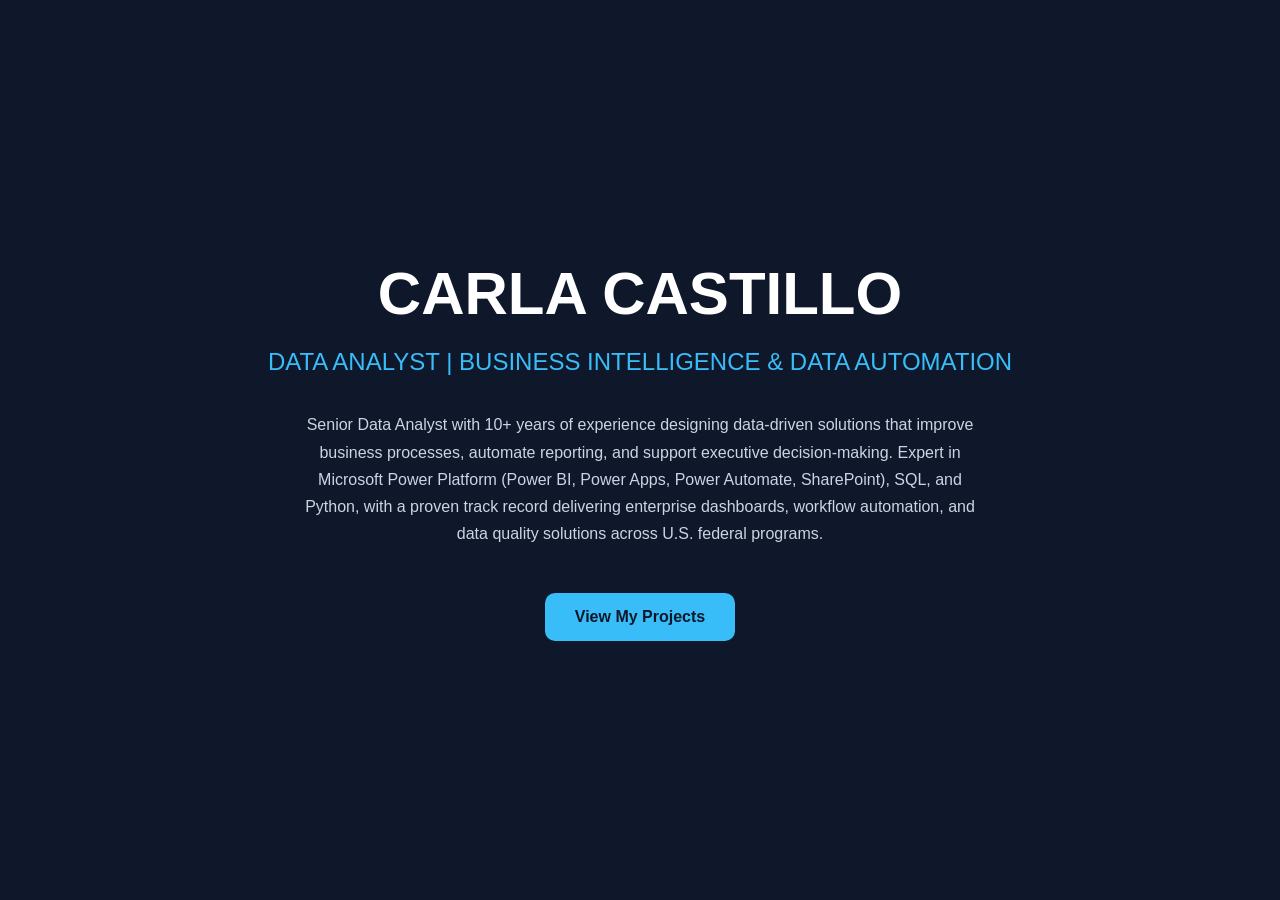
<file: index.html>
<!DOCTYPE html>
<html lang="en">
<head>
    <meta charset="UTF-8">
    <meta name="viewport" content="width=device-width, initial-scale=1.0">
    <title>Carla Castillo | Data Analyst</title>

    <style>
        body{
            margin:0;
            font-family:Arial, Helvetica, sans-serif;
            background:#0f172a;
            color:white;
        }

        .hero{
            display:flex;
            flex-direction:column;
            justify-content:center;
            align-items:center;
            height:100vh;
            text-align:center;
        }

        h1{
            font-size:60px;
            margin:0;
        }

        h2{
            color:#38bdf8;
            font-weight:400;
        }

        p{
            max-width:700px;
            line-height:1.7;
            color:#cbd5e1;
        }

        .button{
            margin-top:30px;
            background:#38bdf8;
            color:#0f172a;
            padding:15px 30px;
            border-radius:10px;
            text-decoration:none;
            font-weight:bold;
        }

        .button:hover{
            background:white;
        }
    </style>
</head>

<body>

<section class="hero">

<h1>CARLA CASTILLO</h1>

<h2> DATA ANALYST | BUSINESS INTELLIGENCE & DATA AUTOMATION </h2>

<p>
Senior Data Analyst with 10+ years of experience designing data-driven solutions that improve business processes, automate reporting, and support executive decision-making. 
  Expert in Microsoft Power Platform (Power BI, Power Apps, Power Automate, SharePoint), SQL, and Python, with a proven track record delivering enterprise dashboards, workflow automation, and data quality solutions across U.S. federal programs.
</p>

<a class="button" href="#">View My Projects</a>

</section>

</body>
</html>
</file>
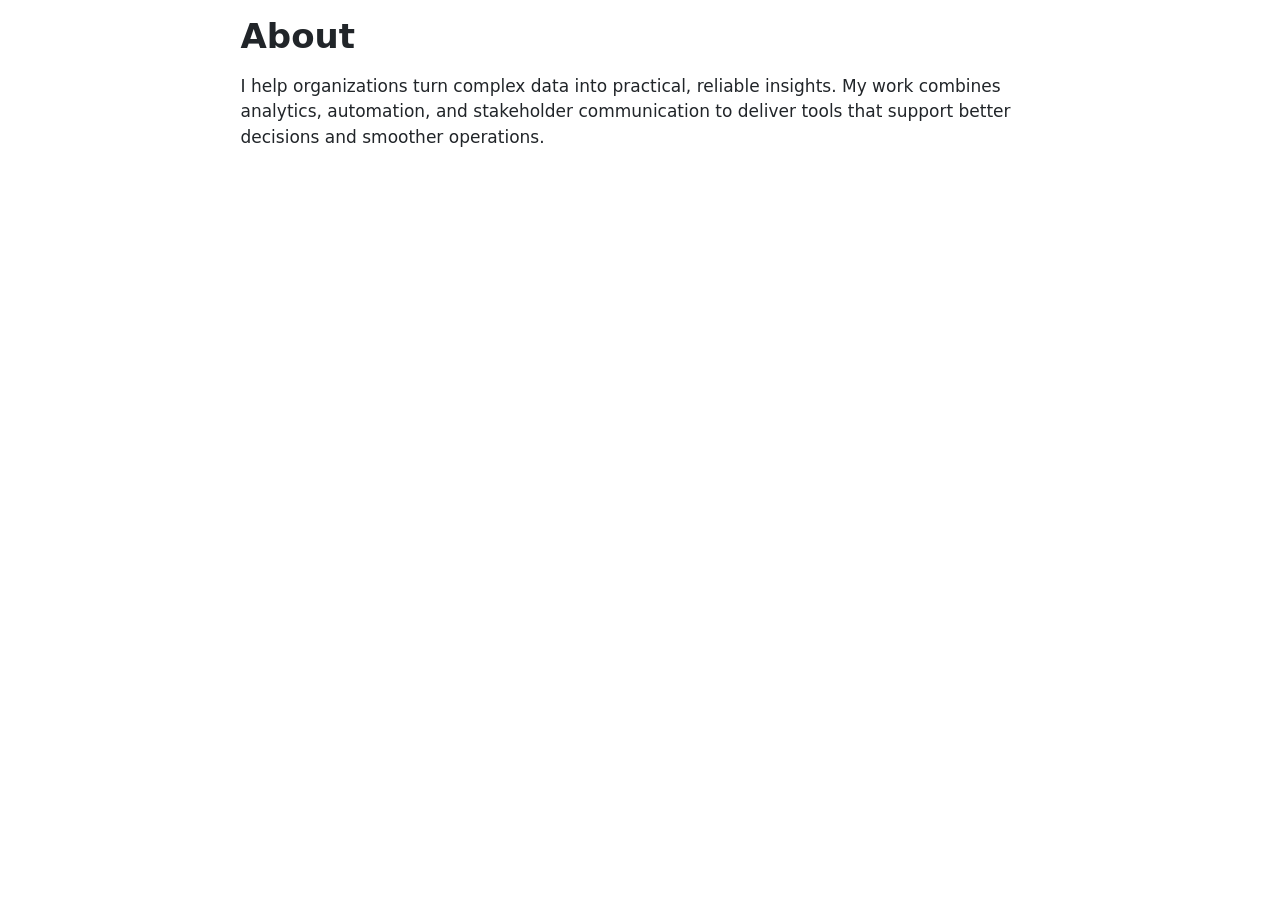
<file: about.html>
<!DOCTYPE html>
<html xmlns="http://www.w3.org/1999/xhtml" lang="en" xml:lang="en"><head>

<meta charset="utf-8">
<meta name="generator" content="quarto-1.10.18">

<meta name="viewport" content="width=device-width, initial-scale=1.0, user-scalable=yes">


<title>About</title>
<style>
/* Default styles provided by pandoc.
** See https://pandoc.org/MANUAL.html#variables-for-html for config info.
*/
span.smallcaps{font-variant: small-caps;}
div.columns{display: flex; gap: 1.5em;}
div.column{flex: auto;}
@media screen {
div.columns{gap: min(4vw, 1.5em);}
div.column{overflow-x: auto;}
}
div.hanging-indent{margin-left: 1.5em; text-indent: -1.5em;}
ul.task-list{list-style: none;}
ul.task-list li input[type="checkbox"] {
  width: 0.8em;
  margin: 0 0.8em 0.2em -1em; /* quarto-specific, see https://github.com/quarto-dev/quarto-cli/issues/4556 */ 
  vertical-align: middle;
}
</style>


<script src="about_files/libs/clipboard/clipboard.min.js"></script>
<script src="about_files/libs/quarto-html/quarto.js" type="module"></script>
<script src="about_files/libs/quarto-html/tabsets/tabsets.js" type="module"></script>
<script src="about_files/libs/quarto-html/popper.min.js"></script>
<script src="about_files/libs/quarto-html/tippy.umd.min.js"></script>
<script src="about_files/libs/quarto-html/anchor.min.js"></script>
<link href="about_files/libs/quarto-html/tippy.css" rel="stylesheet">
<link href="about_files/libs/quarto-html/quarto-syntax-highlighting-64a204ab8560d761af7679ceaba22944.css" rel="stylesheet" id="quarto-text-highlighting-styles">
<script src="about_files/libs/bootstrap/bootstrap.min.js"></script>
<link href="about_files/libs/bootstrap/bootstrap-icons.css" rel="stylesheet">
<link href="about_files/libs/bootstrap/bootstrap-215b371544c282197b31c8aa00ce3677.min.css" rel="stylesheet" append-hash="true" id="quarto-bootstrap" data-mode="light">


</head>

<body class="fullcontent quarto-light">

<div id="quarto-content" class="page-columns page-rows-contents page-layout-article">

<main class="content" id="quarto-document-content">

<header id="title-block-header" class="quarto-title-block default">
<div class="quarto-title">
<h1 class="title">About</h1>
</div>



<div class="quarto-title-meta">

    
  
    
  </div>
  


</header>


<p>I help organizations turn complex data into practical, reliable insights. My work combines analytics, automation, and stakeholder communication to deliver tools that support better decisions and smoother operations.</p>

</main>
<!-- /main column -->
<script id="quarto-html-after-body" type="application/javascript">
  window.document.addEventListener("DOMContentLoaded", function (event) {
    const icon = "";
    const anchorJS = new window.AnchorJS();
    anchorJS.options = {
      placement: 'right',
      icon: icon
    };
    anchorJS.add('.anchored');
    const isCodeAnnotation = (el) => {
      for (const clz of el.classList) {
        if (clz.startsWith('code-annotation-')) {                     
          return true;
        }
      }
      return false;
    }
    const onCopySuccess = function(e) {
      // button target
      const button = e.trigger;
      // don't keep focus
      button.blur();
      // flash "checked"
      button.classList.add('code-copy-button-checked');
      var currentTitle = button.getAttribute("title");
      button.setAttribute("title", "Copied!");
      let tooltip;
      if (window.bootstrap) {
        button.setAttribute("data-bs-toggle", "tooltip");
        button.setAttribute("data-bs-placement", "left");
        button.setAttribute("data-bs-title", "Copied!");
        tooltip = new bootstrap.Tooltip(button, 
          { trigger: "manual", 
            customClass: "code-copy-button-tooltip",
            offset: [0, -8]});
        tooltip.show();    
      }
      setTimeout(function() {
        if (tooltip) {
          tooltip.hide();
          button.removeAttribute("data-bs-title");
          button.removeAttribute("data-bs-toggle");
          button.removeAttribute("data-bs-placement");
        }
        button.setAttribute("title", currentTitle);
        button.classList.remove('code-copy-button-checked');
      }, 1000);
      // clear code selection
      e.clearSelection();
    }
    const getTextToCopy = function(trigger) {
      const outerScaffold = trigger.parentElement.cloneNode(true);
      const codeEl = outerScaffold.querySelector('code');
      for (const childEl of codeEl.children) {
        if (isCodeAnnotation(childEl)) {
          childEl.remove();
        }
      }
      return codeEl.innerText;
    }
    const clipboard = new window.ClipboardJS('.code-copy-button:not([data-in-quarto-modal])', {
      text: getTextToCopy
    });
    clipboard.on('success', onCopySuccess);
    if (window.document.getElementById('quarto-embedded-source-code-modal')) {
      const clipboardModal = new window.ClipboardJS('.code-copy-button[data-in-quarto-modal]', {
        text: getTextToCopy,
        container: window.document.getElementById('quarto-embedded-source-code-modal')
      });
      clipboardModal.on('success', onCopySuccess);
    }
      var localhostRegex = new RegExp(/^(?:http|https):\/\/localhost\:?[0-9]*\//);
      var mailtoRegex = new RegExp(/^mailto:/);
        var filterRegex = new RegExp('/' + window.location.host + '/');
      var isInternal = (href) => {
          return filterRegex.test(href) || localhostRegex.test(href) || mailtoRegex.test(href);
      }
      // Inspect non-navigation links and adorn them if external
     var links = window.document.querySelectorAll('a[href]:not(.nav-link):not(.navbar-brand):not(.toc-action):not(.sidebar-link):not(.sidebar-item-toggle):not(.pagination-link):not(.no-external):not([aria-hidden]):not(.dropdown-item):not(.quarto-navigation-tool):not(.about-link)');
      for (var i=0; i<links.length; i++) {
        const link = links[i];
        if (!isInternal(link.href)) {
          // undo the damage that might have been done by quarto-nav.js in the case of
          // links that we want to consider external
          if (link.dataset.originalHref !== undefined) {
            link.href = link.dataset.originalHref;
          }
        }
      }
    function tippyHover(el, contentFn, onTriggerFn, onUntriggerFn) {
      const config = {
        allowHTML: true,
        maxWidth: 500,
        delay: 100,
        arrow: false,
        appendTo: function(el) {
            return el.parentElement;
        },
        interactive: true,
        interactiveBorder: 10,
        theme: 'quarto',
        placement: 'bottom-start',
      };
      if (contentFn) {
        config.content = contentFn;
      }
      if (onTriggerFn) {
        config.onTrigger = onTriggerFn;
      }
      if (onUntriggerFn) {
        config.onUntrigger = onUntriggerFn;
      }
      window.tippy(el, config); 
    }
    const noterefs = window.document.querySelectorAll('a[role="doc-noteref"]');
    for (var i=0; i<noterefs.length; i++) {
      const ref = noterefs[i];
      tippyHover(ref, function() {
        // use id or data attribute instead here
        let href = ref.getAttribute('data-footnote-href') || ref.getAttribute('href');
        try { href = new URL(href).hash; } catch {}
        const id = href.replace(/^#\/?/, "");
        const note = window.document.getElementById(id);
        if (note) {
          return note.innerHTML;
        } else {
          return "";
        }
      });
    }
    const xrefs = window.document.querySelectorAll('a.quarto-xref');
    const processXRef = (id, note) => {
      // Strip column container classes
      const stripColumnClz = (el) => {
        el.classList.remove("page-full", "page-columns");
        if (el.children) {
          for (const child of el.children) {
            stripColumnClz(child);
          }
        }
      }
      stripColumnClz(note)
      if (id === null || id.startsWith('sec-')) {
        // Special case sections, only their first couple elements
        const container = document.createElement("div");
        if (note.children && note.children.length > 2) {
          container.appendChild(note.children[0].cloneNode(true));
          for (let i = 1; i < note.children.length; i++) {
            const child = note.children[i];
            if (child.tagName === "P" && child.innerText === "") {
              continue;
            } else {
              container.appendChild(child.cloneNode(true));
              break;
            }
          }
          if (window.Quarto?.typesetMath) {
            window.Quarto.typesetMath(container);
          }
          return container.innerHTML
        } else {
          if (window.Quarto?.typesetMath) {
            window.Quarto.typesetMath(note);
          }
          return note.innerHTML;
        }
      } else {
        // Remove any anchor links if they are present
        const anchorLink = note.querySelector('a.anchorjs-link');
        if (anchorLink) {
          anchorLink.remove();
        }
        if (window.Quarto?.typesetMath) {
          window.Quarto.typesetMath(note);
        }
        if (note.classList.contains("callout")) {
          return note.outerHTML;
        } else {
          return note.innerHTML;
        }
      }
    }
    for (var i=0; i<xrefs.length; i++) {
      const xref = xrefs[i];
      tippyHover(xref, undefined, function(instance) {
        instance.disable();
        let url = xref.getAttribute('href');
        let hash = undefined; 
        if (url.startsWith('#')) {
          hash = url;
        } else {
          try { hash = new URL(url).hash; } catch {}
        }
        if (hash) {
          const id = hash.replace(/^#\/?/, "");
          const note = window.document.getElementById(id);
          if (note !== null) {
            try {
              const html = processXRef(id, note.cloneNode(true));
              instance.setContent(html);
            } finally {
              instance.enable();
              instance.show();
            }
          } else {
            // See if we can fetch this
            fetch(url.split('#')[0])
            .then(res => res.text())
            .then(html => {
              const parser = new DOMParser();
              const htmlDoc = parser.parseFromString(html, "text/html");
              const note = htmlDoc.getElementById(id);
              if (note !== null) {
                const html = processXRef(id, note);
                instance.setContent(html);
              } 
            }).finally(() => {
              instance.enable();
              instance.show();
            });
          }
        } else {
          // See if we can fetch a full url (with no hash to target)
          // This is a special case and we should probably do some content thinning / targeting
          fetch(url)
          .then(res => res.text())
          .then(html => {
            const parser = new DOMParser();
            const htmlDoc = parser.parseFromString(html, "text/html");
            const note = htmlDoc.querySelector('main.content');
            if (note !== null) {
              // This should only happen for chapter cross references
              // (since there is no id in the URL)
              // remove the first header
              if (note.children.length > 0 && note.children[0].tagName === "HEADER") {
                note.children[0].remove();
              }
              const html = processXRef(null, note);
              instance.setContent(html);
            } 
          }).finally(() => {
            instance.enable();
            instance.show();
          });
        }
      }, function(instance) {
      });
    }
        let selectedAnnoteEl;
        const selectorForAnnotation = ( cell, annotation) => {
          let cellAttr = 'data-code-cell="' + cell + '"';
          let lineAttr = 'data-code-annotation="' +  annotation + '"';
          const selector = 'span[' + cellAttr + '][' + lineAttr + ']';
          return selector;
        }
        const selectCodeLines = (annoteEl) => {
          const doc = window.document;
          const targetCell = annoteEl.getAttribute("data-target-cell");
          const targetAnnotation = annoteEl.getAttribute("data-target-annotation");
          const annoteSpan = window.document.querySelector(selectorForAnnotation(targetCell, targetAnnotation));
          const lines = annoteSpan.getAttribute("data-code-lines").split(",");
          const lineIds = lines.map((line) => {
            return targetCell + "-" + line;
          })
          let top = null;
          let height = null;
          let parent = null;
          if (lineIds.length > 0) {
              //compute the position of the single el (top and bottom and make a div)
              const el = window.document.getElementById(lineIds[0]);
              top = el.offsetTop;
              height = el.offsetHeight;
              parent = el.parentElement.parentElement;
            if (lineIds.length > 1) {
              const lastEl = window.document.getElementById(lineIds[lineIds.length - 1]);
              const bottom = lastEl.offsetTop + lastEl.offsetHeight;
              height = bottom - top;
            }
            if (top !== null && height !== null && parent !== null) {
              // cook up a div (if necessary) and position it 
              let div = window.document.getElementById("code-annotation-line-highlight");
              if (div === null) {
                div = window.document.createElement("div");
                div.setAttribute("id", "code-annotation-line-highlight");
                div.style.position = 'absolute';
                parent.appendChild(div);
              }
              div.style.top = top - 2 + "px";
              div.style.height = height + 4 + "px";
              div.style.left = 0;
              let gutterDiv = window.document.getElementById("code-annotation-line-highlight-gutter");
              if (gutterDiv === null) {
                gutterDiv = window.document.createElement("div");
                gutterDiv.setAttribute("id", "code-annotation-line-highlight-gutter");
                gutterDiv.style.position = 'absolute';
                const codeCell = window.document.getElementById(targetCell);
                const gutter = codeCell.querySelector('.code-annotation-gutter');
                gutter.appendChild(gutterDiv);
              }
              gutterDiv.style.top = top - 2 + "px";
              gutterDiv.style.height = height + 4 + "px";
            }
            selectedAnnoteEl = annoteEl;
          }
        };
        const unselectCodeLines = () => {
          const elementsIds = ["code-annotation-line-highlight", "code-annotation-line-highlight-gutter"];
          elementsIds.forEach((elId) => {
            const div = window.document.getElementById(elId);
            if (div) {
              div.remove();
            }
          });
          selectedAnnoteEl = undefined;
        };
          // Handle positioning of the toggle
      window.addEventListener(
        "resize",
        throttle(() => {
          elRect = undefined;
          if (selectedAnnoteEl) {
            selectCodeLines(selectedAnnoteEl);
          }
        }, 10)
      );
      function throttle(fn, ms) {
      let throttle = false;
      let timer;
        return (...args) => {
          if(!throttle) { // first call gets through
              fn.apply(this, args);
              throttle = true;
          } else { // all the others get throttled
              if(timer) clearTimeout(timer); // cancel #2
              timer = setTimeout(() => {
                fn.apply(this, args);
                timer = throttle = false;
              }, ms);
          }
        };
      }
        // Attach click handler to the DT
        const annoteDls = window.document.querySelectorAll('dt[data-target-cell]');
        for (const annoteDlNode of annoteDls) {
          annoteDlNode.addEventListener('click', (event) => {
            const clickedEl = event.target;
            if (clickedEl !== selectedAnnoteEl) {
              unselectCodeLines();
              const activeEl = window.document.querySelector('dt[data-target-cell].code-annotation-active');
              if (activeEl) {
                activeEl.classList.remove('code-annotation-active');
              }
              selectCodeLines(clickedEl);
              clickedEl.classList.add('code-annotation-active');
            } else {
              // Unselect the line
              unselectCodeLines();
              clickedEl.classList.remove('code-annotation-active');
            }
          });
        }
    const findCites = (el) => {
      const parentEl = el.parentElement;
      if (parentEl) {
        const cites = parentEl.dataset.cites;
        if (cites) {
          return {
            el,
            cites: cites.split(' ')
          };
        } else {
          return findCites(el.parentElement)
        }
      } else {
        return undefined;
      }
    };
    var bibliorefs = window.document.querySelectorAll('a[role="doc-biblioref"]');
    for (var i=0; i<bibliorefs.length; i++) {
      const ref = bibliorefs[i];
      const citeInfo = findCites(ref);
      if (citeInfo) {
        tippyHover(citeInfo.el, function() {
          var popup = window.document.createElement('div');
          citeInfo.cites.forEach(function(cite) {
            var citeDiv = window.document.createElement('div');
            citeDiv.classList.add('hanging-indent');
            citeDiv.classList.add('csl-entry');
            var biblioDiv = window.document.getElementById('ref-' + cite);
            if (biblioDiv) {
              citeDiv.innerHTML = biblioDiv.innerHTML;
            }
            popup.appendChild(citeDiv);
          });
          return popup.innerHTML;
        });
      }
    }
  });
  </script>
</div> <!-- /content -->




</body></html>
</file>
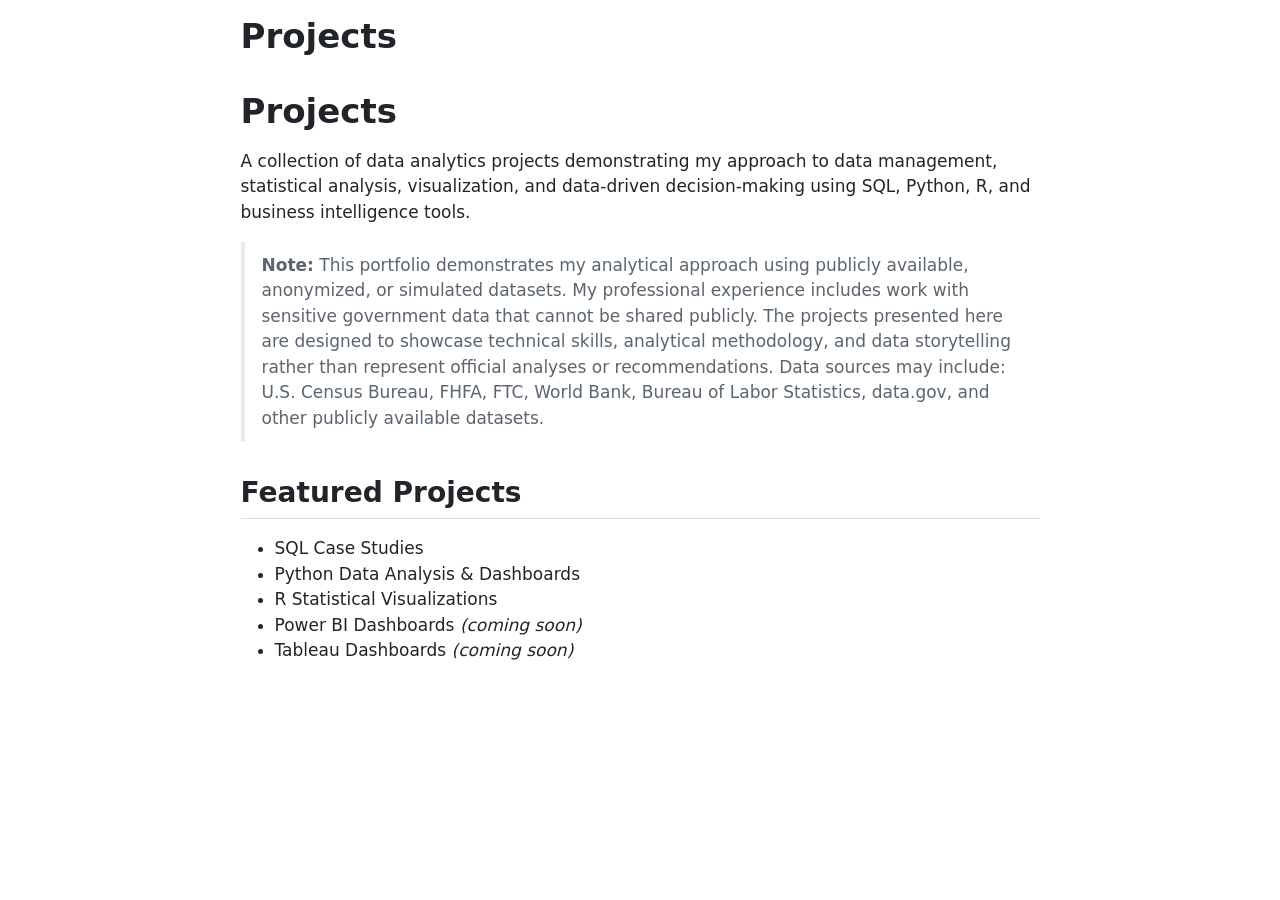
<file: projects.html>
<!DOCTYPE html>
<html xmlns="http://www.w3.org/1999/xhtml" lang="en" xml:lang="en"><head>

<meta charset="utf-8">
<meta name="generator" content="quarto-1.10.18">

<meta name="viewport" content="width=device-width, initial-scale=1.0, user-scalable=yes">


<title>Projects</title>
<style>
/* Default styles provided by pandoc.
** See https://pandoc.org/MANUAL.html#variables-for-html for config info.
*/
span.smallcaps{font-variant: small-caps;}
div.columns{display: flex; gap: 1.5em;}
div.column{flex: auto;}
@media screen {
div.columns{gap: min(4vw, 1.5em);}
div.column{overflow-x: auto;}
}
div.hanging-indent{margin-left: 1.5em; text-indent: -1.5em;}
ul.task-list{list-style: none;}
ul.task-list li input[type="checkbox"] {
  width: 0.8em;
  margin: 0 0.8em 0.2em -1em; /* quarto-specific, see https://github.com/quarto-dev/quarto-cli/issues/4556 */ 
  vertical-align: middle;
}
</style>


<script src="projects_files/libs/clipboard/clipboard.min.js"></script>
<script src="projects_files/libs/quarto-html/quarto.js" type="module"></script>
<script src="projects_files/libs/quarto-html/tabsets/tabsets.js" type="module"></script>
<script src="projects_files/libs/quarto-html/popper.min.js"></script>
<script src="projects_files/libs/quarto-html/tippy.umd.min.js"></script>
<script src="projects_files/libs/quarto-html/anchor.min.js"></script>
<link href="projects_files/libs/quarto-html/tippy.css" rel="stylesheet">
<link href="projects_files/libs/quarto-html/quarto-syntax-highlighting-64a204ab8560d761af7679ceaba22944.css" rel="stylesheet" id="quarto-text-highlighting-styles">
<script src="projects_files/libs/bootstrap/bootstrap.min.js"></script>
<link href="projects_files/libs/bootstrap/bootstrap-icons.css" rel="stylesheet">
<link href="projects_files/libs/bootstrap/bootstrap-215b371544c282197b31c8aa00ce3677.min.css" rel="stylesheet" append-hash="true" id="quarto-bootstrap" data-mode="light">


</head>

<body class="fullcontent quarto-light">

<div id="quarto-content" class="page-columns page-rows-contents page-layout-article">

<main class="content" id="quarto-document-content">

<header id="title-block-header" class="quarto-title-block default">
<div class="quarto-title">
<h1 class="title">Projects</h1>
</div>



<div class="quarto-title-meta">

    
  
    
  </div>
  


</header>


<section id="projects" class="level1">
<h1>Projects</h1>
<p>A collection of data analytics projects demonstrating my approach to data management, statistical analysis, visualization, and data-driven decision-making using SQL, Python, R, and business intelligence tools.</p>
<blockquote class="blockquote">
<p><strong>Note:</strong> This portfolio demonstrates my analytical approach using publicly available, anonymized, or simulated datasets. My professional experience includes work with sensitive government data that cannot be shared publicly. The projects presented here are designed to showcase technical skills, analytical methodology, and data storytelling rather than represent official analyses or recommendations. Data sources may include: U.S. Census Bureau, FHFA, FTC, World Bank, Bureau of Labor Statistics, data.gov, and other publicly available datasets.</p>
</blockquote>
<section id="featured-projects" class="level2">
<h2 class="anchored" data-anchor-id="featured-projects">Featured Projects</h2>
<ul>
<li>SQL Case Studies</li>
<li>Python Data Analysis &amp; Dashboards</li>
<li>R Statistical Visualizations</li>
<li>Power BI Dashboards <em>(coming soon)</em></li>
<li>Tableau Dashboards <em>(coming soon)</em></li>
</ul>
</section>
</section>

</main>
<!-- /main column -->
<script id="quarto-html-after-body" type="application/javascript">
  window.document.addEventListener("DOMContentLoaded", function (event) {
    const icon = "";
    const anchorJS = new window.AnchorJS();
    anchorJS.options = {
      placement: 'right',
      icon: icon
    };
    anchorJS.add('.anchored');
    const isCodeAnnotation = (el) => {
      for (const clz of el.classList) {
        if (clz.startsWith('code-annotation-')) {                     
          return true;
        }
      }
      return false;
    }
    const onCopySuccess = function(e) {
      // button target
      const button = e.trigger;
      // don't keep focus
      button.blur();
      // flash "checked"
      button.classList.add('code-copy-button-checked');
      var currentTitle = button.getAttribute("title");
      button.setAttribute("title", "Copied!");
      let tooltip;
      if (window.bootstrap) {
        button.setAttribute("data-bs-toggle", "tooltip");
        button.setAttribute("data-bs-placement", "left");
        button.setAttribute("data-bs-title", "Copied!");
        tooltip = new bootstrap.Tooltip(button, 
          { trigger: "manual", 
            customClass: "code-copy-button-tooltip",
            offset: [0, -8]});
        tooltip.show();    
      }
      setTimeout(function() {
        if (tooltip) {
          tooltip.hide();
          button.removeAttribute("data-bs-title");
          button.removeAttribute("data-bs-toggle");
          button.removeAttribute("data-bs-placement");
        }
        button.setAttribute("title", currentTitle);
        button.classList.remove('code-copy-button-checked');
      }, 1000);
      // clear code selection
      e.clearSelection();
    }
    const getTextToCopy = function(trigger) {
      const outerScaffold = trigger.parentElement.cloneNode(true);
      const codeEl = outerScaffold.querySelector('code');
      for (const childEl of codeEl.children) {
        if (isCodeAnnotation(childEl)) {
          childEl.remove();
        }
      }
      return codeEl.innerText;
    }
    const clipboard = new window.ClipboardJS('.code-copy-button:not([data-in-quarto-modal])', {
      text: getTextToCopy
    });
    clipboard.on('success', onCopySuccess);
    if (window.document.getElementById('quarto-embedded-source-code-modal')) {
      const clipboardModal = new window.ClipboardJS('.code-copy-button[data-in-quarto-modal]', {
        text: getTextToCopy,
        container: window.document.getElementById('quarto-embedded-source-code-modal')
      });
      clipboardModal.on('success', onCopySuccess);
    }
      var localhostRegex = new RegExp(/^(?:http|https):\/\/localhost\:?[0-9]*\//);
      var mailtoRegex = new RegExp(/^mailto:/);
        var filterRegex = new RegExp('/' + window.location.host + '/');
      var isInternal = (href) => {
          return filterRegex.test(href) || localhostRegex.test(href) || mailtoRegex.test(href);
      }
      // Inspect non-navigation links and adorn them if external
     var links = window.document.querySelectorAll('a[href]:not(.nav-link):not(.navbar-brand):not(.toc-action):not(.sidebar-link):not(.sidebar-item-toggle):not(.pagination-link):not(.no-external):not([aria-hidden]):not(.dropdown-item):not(.quarto-navigation-tool):not(.about-link)');
      for (var i=0; i<links.length; i++) {
        const link = links[i];
        if (!isInternal(link.href)) {
          // undo the damage that might have been done by quarto-nav.js in the case of
          // links that we want to consider external
          if (link.dataset.originalHref !== undefined) {
            link.href = link.dataset.originalHref;
          }
        }
      }
    function tippyHover(el, contentFn, onTriggerFn, onUntriggerFn) {
      const config = {
        allowHTML: true,
        maxWidth: 500,
        delay: 100,
        arrow: false,
        appendTo: function(el) {
            return el.parentElement;
        },
        interactive: true,
        interactiveBorder: 10,
        theme: 'quarto',
        placement: 'bottom-start',
      };
      if (contentFn) {
        config.content = contentFn;
      }
      if (onTriggerFn) {
        config.onTrigger = onTriggerFn;
      }
      if (onUntriggerFn) {
        config.onUntrigger = onUntriggerFn;
      }
      window.tippy(el, config); 
    }
    const noterefs = window.document.querySelectorAll('a[role="doc-noteref"]');
    for (var i=0; i<noterefs.length; i++) {
      const ref = noterefs[i];
      tippyHover(ref, function() {
        // use id or data attribute instead here
        let href = ref.getAttribute('data-footnote-href') || ref.getAttribute('href');
        try { href = new URL(href).hash; } catch {}
        const id = href.replace(/^#\/?/, "");
        const note = window.document.getElementById(id);
        if (note) {
          return note.innerHTML;
        } else {
          return "";
        }
      });
    }
    const xrefs = window.document.querySelectorAll('a.quarto-xref');
    const processXRef = (id, note) => {
      // Strip column container classes
      const stripColumnClz = (el) => {
        el.classList.remove("page-full", "page-columns");
        if (el.children) {
          for (const child of el.children) {
            stripColumnClz(child);
          }
        }
      }
      stripColumnClz(note)
      if (id === null || id.startsWith('sec-')) {
        // Special case sections, only their first couple elements
        const container = document.createElement("div");
        if (note.children && note.children.length > 2) {
          container.appendChild(note.children[0].cloneNode(true));
          for (let i = 1; i < note.children.length; i++) {
            const child = note.children[i];
            if (child.tagName === "P" && child.innerText === "") {
              continue;
            } else {
              container.appendChild(child.cloneNode(true));
              break;
            }
          }
          if (window.Quarto?.typesetMath) {
            window.Quarto.typesetMath(container);
          }
          return container.innerHTML
        } else {
          if (window.Quarto?.typesetMath) {
            window.Quarto.typesetMath(note);
          }
          return note.innerHTML;
        }
      } else {
        // Remove any anchor links if they are present
        const anchorLink = note.querySelector('a.anchorjs-link');
        if (anchorLink) {
          anchorLink.remove();
        }
        if (window.Quarto?.typesetMath) {
          window.Quarto.typesetMath(note);
        }
        if (note.classList.contains("callout")) {
          return note.outerHTML;
        } else {
          return note.innerHTML;
        }
      }
    }
    for (var i=0; i<xrefs.length; i++) {
      const xref = xrefs[i];
      tippyHover(xref, undefined, function(instance) {
        instance.disable();
        let url = xref.getAttribute('href');
        let hash = undefined; 
        if (url.startsWith('#')) {
          hash = url;
        } else {
          try { hash = new URL(url).hash; } catch {}
        }
        if (hash) {
          const id = hash.replace(/^#\/?/, "");
          const note = window.document.getElementById(id);
          if (note !== null) {
            try {
              const html = processXRef(id, note.cloneNode(true));
              instance.setContent(html);
            } finally {
              instance.enable();
              instance.show();
            }
          } else {
            // See if we can fetch this
            fetch(url.split('#')[0])
            .then(res => res.text())
            .then(html => {
              const parser = new DOMParser();
              const htmlDoc = parser.parseFromString(html, "text/html");
              const note = htmlDoc.getElementById(id);
              if (note !== null) {
                const html = processXRef(id, note);
                instance.setContent(html);
              } 
            }).finally(() => {
              instance.enable();
              instance.show();
            });
          }
        } else {
          // See if we can fetch a full url (with no hash to target)
          // This is a special case and we should probably do some content thinning / targeting
          fetch(url)
          .then(res => res.text())
          .then(html => {
            const parser = new DOMParser();
            const htmlDoc = parser.parseFromString(html, "text/html");
            const note = htmlDoc.querySelector('main.content');
            if (note !== null) {
              // This should only happen for chapter cross references
              // (since there is no id in the URL)
              // remove the first header
              if (note.children.length > 0 && note.children[0].tagName === "HEADER") {
                note.children[0].remove();
              }
              const html = processXRef(null, note);
              instance.setContent(html);
            } 
          }).finally(() => {
            instance.enable();
            instance.show();
          });
        }
      }, function(instance) {
      });
    }
        let selectedAnnoteEl;
        const selectorForAnnotation = ( cell, annotation) => {
          let cellAttr = 'data-code-cell="' + cell + '"';
          let lineAttr = 'data-code-annotation="' +  annotation + '"';
          const selector = 'span[' + cellAttr + '][' + lineAttr + ']';
          return selector;
        }
        const selectCodeLines = (annoteEl) => {
          const doc = window.document;
          const targetCell = annoteEl.getAttribute("data-target-cell");
          const targetAnnotation = annoteEl.getAttribute("data-target-annotation");
          const annoteSpan = window.document.querySelector(selectorForAnnotation(targetCell, targetAnnotation));
          const lines = annoteSpan.getAttribute("data-code-lines").split(",");
          const lineIds = lines.map((line) => {
            return targetCell + "-" + line;
          })
          let top = null;
          let height = null;
          let parent = null;
          if (lineIds.length > 0) {
              //compute the position of the single el (top and bottom and make a div)
              const el = window.document.getElementById(lineIds[0]);
              top = el.offsetTop;
              height = el.offsetHeight;
              parent = el.parentElement.parentElement;
            if (lineIds.length > 1) {
              const lastEl = window.document.getElementById(lineIds[lineIds.length - 1]);
              const bottom = lastEl.offsetTop + lastEl.offsetHeight;
              height = bottom - top;
            }
            if (top !== null && height !== null && parent !== null) {
              // cook up a div (if necessary) and position it 
              let div = window.document.getElementById("code-annotation-line-highlight");
              if (div === null) {
                div = window.document.createElement("div");
                div.setAttribute("id", "code-annotation-line-highlight");
                div.style.position = 'absolute';
                parent.appendChild(div);
              }
              div.style.top = top - 2 + "px";
              div.style.height = height + 4 + "px";
              div.style.left = 0;
              let gutterDiv = window.document.getElementById("code-annotation-line-highlight-gutter");
              if (gutterDiv === null) {
                gutterDiv = window.document.createElement("div");
                gutterDiv.setAttribute("id", "code-annotation-line-highlight-gutter");
                gutterDiv.style.position = 'absolute';
                const codeCell = window.document.getElementById(targetCell);
                const gutter = codeCell.querySelector('.code-annotation-gutter');
                gutter.appendChild(gutterDiv);
              }
              gutterDiv.style.top = top - 2 + "px";
              gutterDiv.style.height = height + 4 + "px";
            }
            selectedAnnoteEl = annoteEl;
          }
        };
        const unselectCodeLines = () => {
          const elementsIds = ["code-annotation-line-highlight", "code-annotation-line-highlight-gutter"];
          elementsIds.forEach((elId) => {
            const div = window.document.getElementById(elId);
            if (div) {
              div.remove();
            }
          });
          selectedAnnoteEl = undefined;
        };
          // Handle positioning of the toggle
      window.addEventListener(
        "resize",
        throttle(() => {
          elRect = undefined;
          if (selectedAnnoteEl) {
            selectCodeLines(selectedAnnoteEl);
          }
        }, 10)
      );
      function throttle(fn, ms) {
      let throttle = false;
      let timer;
        return (...args) => {
          if(!throttle) { // first call gets through
              fn.apply(this, args);
              throttle = true;
          } else { // all the others get throttled
              if(timer) clearTimeout(timer); // cancel #2
              timer = setTimeout(() => {
                fn.apply(this, args);
                timer = throttle = false;
              }, ms);
          }
        };
      }
        // Attach click handler to the DT
        const annoteDls = window.document.querySelectorAll('dt[data-target-cell]');
        for (const annoteDlNode of annoteDls) {
          annoteDlNode.addEventListener('click', (event) => {
            const clickedEl = event.target;
            if (clickedEl !== selectedAnnoteEl) {
              unselectCodeLines();
              const activeEl = window.document.querySelector('dt[data-target-cell].code-annotation-active');
              if (activeEl) {
                activeEl.classList.remove('code-annotation-active');
              }
              selectCodeLines(clickedEl);
              clickedEl.classList.add('code-annotation-active');
            } else {
              // Unselect the line
              unselectCodeLines();
              clickedEl.classList.remove('code-annotation-active');
            }
          });
        }
    const findCites = (el) => {
      const parentEl = el.parentElement;
      if (parentEl) {
        const cites = parentEl.dataset.cites;
        if (cites) {
          return {
            el,
            cites: cites.split(' ')
          };
        } else {
          return findCites(el.parentElement)
        }
      } else {
        return undefined;
      }
    };
    var bibliorefs = window.document.querySelectorAll('a[role="doc-biblioref"]');
    for (var i=0; i<bibliorefs.length; i++) {
      const ref = bibliorefs[i];
      const citeInfo = findCites(ref);
      if (citeInfo) {
        tippyHover(citeInfo.el, function() {
          var popup = window.document.createElement('div');
          citeInfo.cites.forEach(function(cite) {
            var citeDiv = window.document.createElement('div');
            citeDiv.classList.add('hanging-indent');
            citeDiv.classList.add('csl-entry');
            var biblioDiv = window.document.getElementById('ref-' + cite);
            if (biblioDiv) {
              citeDiv.innerHTML = biblioDiv.innerHTML;
            }
            popup.appendChild(citeDiv);
          });
          return popup.innerHTML;
        });
      }
    }
  });
  </script>
</div> <!-- /content -->




</body></html>
</file>
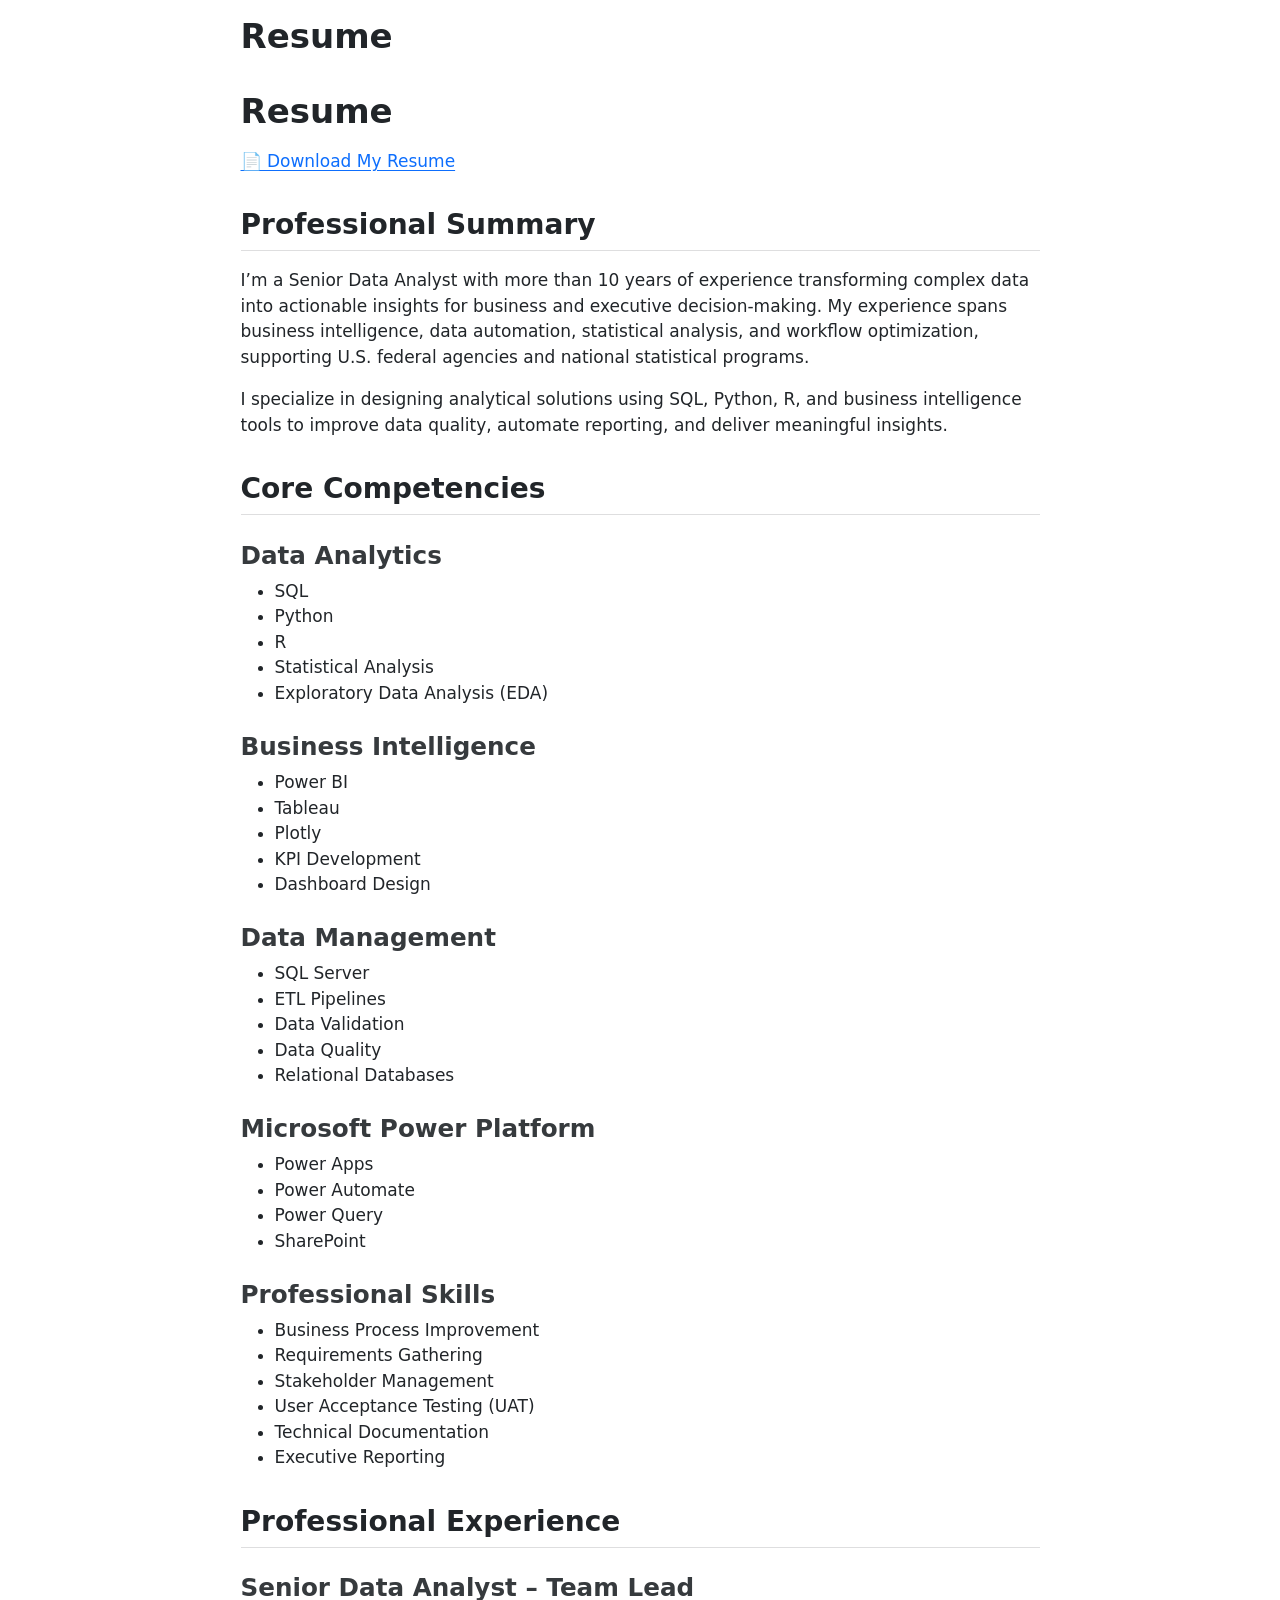
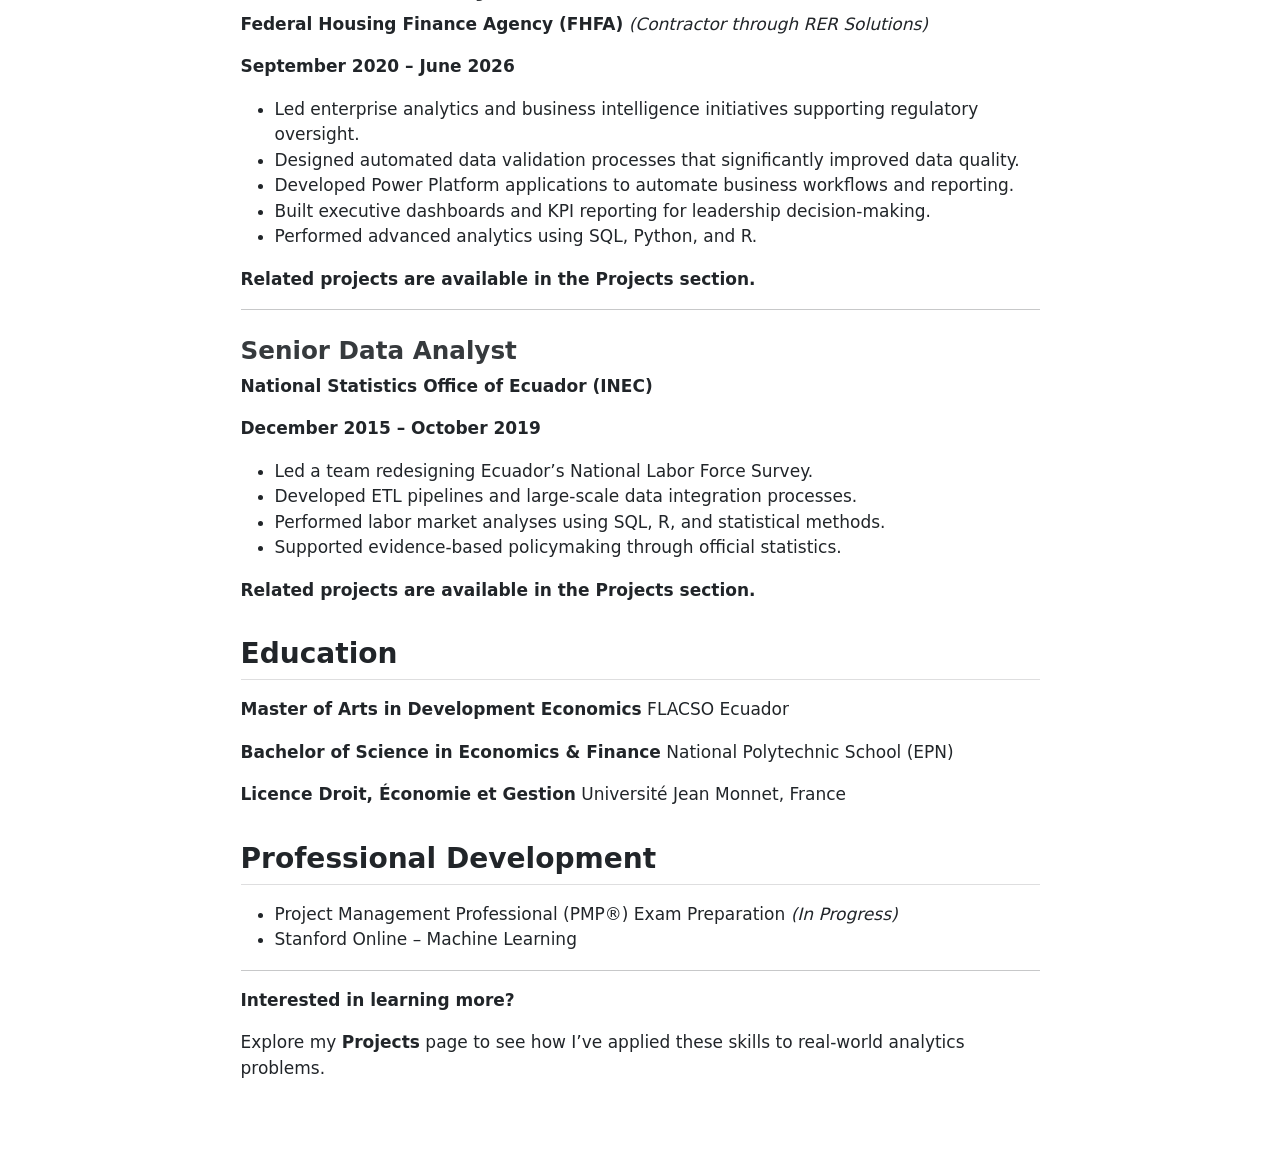
<file: resume.html>
<!DOCTYPE html>
<html xmlns="http://www.w3.org/1999/xhtml" lang="en" xml:lang="en"><head>

<meta charset="utf-8">
<meta name="generator" content="quarto-1.10.18">

<meta name="viewport" content="width=device-width, initial-scale=1.0, user-scalable=yes">


<title>Resume</title>
<style>
/* Default styles provided by pandoc.
** See https://pandoc.org/MANUAL.html#variables-for-html for config info.
*/
span.smallcaps{font-variant: small-caps;}
div.columns{display: flex; gap: 1.5em;}
div.column{flex: auto;}
@media screen {
div.columns{gap: min(4vw, 1.5em);}
div.column{overflow-x: auto;}
}
div.hanging-indent{margin-left: 1.5em; text-indent: -1.5em;}
ul.task-list{list-style: none;}
ul.task-list li input[type="checkbox"] {
  width: 0.8em;
  margin: 0 0.8em 0.2em -1em; /* quarto-specific, see https://github.com/quarto-dev/quarto-cli/issues/4556 */ 
  vertical-align: middle;
}
</style>


<script src="resume_files/libs/clipboard/clipboard.min.js"></script>
<script src="resume_files/libs/quarto-html/quarto.js" type="module"></script>
<script src="resume_files/libs/quarto-html/tabsets/tabsets.js" type="module"></script>
<script src="resume_files/libs/quarto-html/popper.min.js"></script>
<script src="resume_files/libs/quarto-html/tippy.umd.min.js"></script>
<script src="resume_files/libs/quarto-html/anchor.min.js"></script>
<link href="resume_files/libs/quarto-html/tippy.css" rel="stylesheet">
<link href="resume_files/libs/quarto-html/quarto-syntax-highlighting-64a204ab8560d761af7679ceaba22944.css" rel="stylesheet" id="quarto-text-highlighting-styles">
<script src="resume_files/libs/bootstrap/bootstrap.min.js"></script>
<link href="resume_files/libs/bootstrap/bootstrap-icons.css" rel="stylesheet">
<link href="resume_files/libs/bootstrap/bootstrap-215b371544c282197b31c8aa00ce3677.min.css" rel="stylesheet" append-hash="true" id="quarto-bootstrap" data-mode="light">


</head>

<body class="fullcontent quarto-light">

<div id="quarto-content" class="page-columns page-rows-contents page-layout-article">

<main class="content" id="quarto-document-content">

<header id="title-block-header" class="quarto-title-block default">
<div class="quarto-title">
<h1 class="title">Resume</h1>
</div>



<div class="quarto-title-meta">

    
  
    
  </div>
  


</header>


<section id="resume" class="level1">
<h1>Resume</h1>
<p><a href="resume.pdf">📄 Download My Resume</a></p>
<section id="professional-summary" class="level2">
<h2 class="anchored" data-anchor-id="professional-summary">Professional Summary</h2>
<p>I’m a Senior Data Analyst with more than 10 years of experience transforming complex data into actionable insights for business and executive decision-making. My experience spans business intelligence, data automation, statistical analysis, and workflow optimization, supporting U.S. federal agencies and national statistical programs.</p>
<p>I specialize in designing analytical solutions using SQL, Python, R, and business intelligence tools to improve data quality, automate reporting, and deliver meaningful insights.</p>
</section>
<section id="core-competencies" class="level2">
<h2 class="anchored" data-anchor-id="core-competencies">Core Competencies</h2>
<section id="data-analytics" class="level3">
<h3 class="anchored" data-anchor-id="data-analytics">Data Analytics</h3>
<ul>
<li>SQL</li>
<li>Python</li>
<li>R</li>
<li>Statistical Analysis</li>
<li>Exploratory Data Analysis (EDA)</li>
</ul>
</section>
<section id="business-intelligence" class="level3">
<h3 class="anchored" data-anchor-id="business-intelligence">Business Intelligence</h3>
<ul>
<li>Power BI</li>
<li>Tableau</li>
<li>Plotly</li>
<li>KPI Development</li>
<li>Dashboard Design</li>
</ul>
</section>
<section id="data-management" class="level3">
<h3 class="anchored" data-anchor-id="data-management">Data Management</h3>
<ul>
<li>SQL Server</li>
<li>ETL Pipelines</li>
<li>Data Validation</li>
<li>Data Quality</li>
<li>Relational Databases</li>
</ul>
</section>
<section id="microsoft-power-platform" class="level3">
<h3 class="anchored" data-anchor-id="microsoft-power-platform">Microsoft Power Platform</h3>
<ul>
<li>Power Apps</li>
<li>Power Automate</li>
<li>Power Query</li>
<li>SharePoint</li>
</ul>
</section>
<section id="professional-skills" class="level3">
<h3 class="anchored" data-anchor-id="professional-skills">Professional Skills</h3>
<ul>
<li>Business Process Improvement</li>
<li>Requirements Gathering</li>
<li>Stakeholder Management</li>
<li>User Acceptance Testing (UAT)</li>
<li>Technical Documentation</li>
<li>Executive Reporting</li>
</ul>
</section>
</section>
<section id="professional-experience" class="level2">
<h2 class="anchored" data-anchor-id="professional-experience">Professional Experience</h2>
<section id="senior-data-analyst-team-lead" class="level3">
<h3 class="anchored" data-anchor-id="senior-data-analyst-team-lead">Senior Data Analyst – Team Lead</h3>
<p><strong>Federal Housing Finance Agency (FHFA)</strong> <em>(Contractor through RER Solutions)</em></p>
<p><strong>September 2020 – June 2026</strong></p>
<ul>
<li>Led enterprise analytics and business intelligence initiatives supporting regulatory oversight.</li>
<li>Designed automated data validation processes that significantly improved data quality.</li>
<li>Developed Power Platform applications to automate business workflows and reporting.</li>
<li>Built executive dashboards and KPI reporting for leadership decision-making.</li>
<li>Performed advanced analytics using SQL, Python, and R.</li>
</ul>
<p><strong>Related projects are available in the Projects section.</strong></p>
<hr>
</section>
<section id="senior-data-analyst" class="level3">
<h3 class="anchored" data-anchor-id="senior-data-analyst">Senior Data Analyst</h3>
<p><strong>National Statistics Office of Ecuador (INEC)</strong></p>
<p><strong>December 2015 – October 2019</strong></p>
<ul>
<li>Led a team redesigning Ecuador’s National Labor Force Survey.</li>
<li>Developed ETL pipelines and large-scale data integration processes.</li>
<li>Performed labor market analyses using SQL, R, and statistical methods.</li>
<li>Supported evidence-based policymaking through official statistics.</li>
</ul>
<p><strong>Related projects are available in the Projects section.</strong></p>
</section>
</section>
<section id="education" class="level2">
<h2 class="anchored" data-anchor-id="education">Education</h2>
<p><strong>Master of Arts in Development Economics</strong> FLACSO Ecuador</p>
<p><strong>Bachelor of Science in Economics &amp; Finance</strong> National Polytechnic School (EPN)</p>
<p><strong>Licence Droit, Économie et Gestion</strong> Université Jean Monnet, France</p>
</section>
<section id="professional-development" class="level2">
<h2 class="anchored" data-anchor-id="professional-development">Professional Development</h2>
<ul>
<li>Project Management Professional (PMP®) Exam Preparation <em>(In Progress)</em></li>
<li>Stanford Online – Machine Learning</li>
</ul>
<hr>
<p><strong>Interested in learning more?</strong></p>
<p>Explore my <strong>Projects</strong> page to see how I’ve applied these skills to real-world analytics problems.</p>
</section>
</section>

</main>
<!-- /main column -->
<script id="quarto-html-after-body" type="application/javascript">
  window.document.addEventListener("DOMContentLoaded", function (event) {
    const icon = "";
    const anchorJS = new window.AnchorJS();
    anchorJS.options = {
      placement: 'right',
      icon: icon
    };
    anchorJS.add('.anchored');
    const isCodeAnnotation = (el) => {
      for (const clz of el.classList) {
        if (clz.startsWith('code-annotation-')) {                     
          return true;
        }
      }
      return false;
    }
    const onCopySuccess = function(e) {
      // button target
      const button = e.trigger;
      // don't keep focus
      button.blur();
      // flash "checked"
      button.classList.add('code-copy-button-checked');
      var currentTitle = button.getAttribute("title");
      button.setAttribute("title", "Copied!");
      let tooltip;
      if (window.bootstrap) {
        button.setAttribute("data-bs-toggle", "tooltip");
        button.setAttribute("data-bs-placement", "left");
        button.setAttribute("data-bs-title", "Copied!");
        tooltip = new bootstrap.Tooltip(button, 
          { trigger: "manual", 
            customClass: "code-copy-button-tooltip",
            offset: [0, -8]});
        tooltip.show();    
      }
      setTimeout(function() {
        if (tooltip) {
          tooltip.hide();
          button.removeAttribute("data-bs-title");
          button.removeAttribute("data-bs-toggle");
          button.removeAttribute("data-bs-placement");
        }
        button.setAttribute("title", currentTitle);
        button.classList.remove('code-copy-button-checked');
      }, 1000);
      // clear code selection
      e.clearSelection();
    }
    const getTextToCopy = function(trigger) {
      const outerScaffold = trigger.parentElement.cloneNode(true);
      const codeEl = outerScaffold.querySelector('code');
      for (const childEl of codeEl.children) {
        if (isCodeAnnotation(childEl)) {
          childEl.remove();
        }
      }
      return codeEl.innerText;
    }
    const clipboard = new window.ClipboardJS('.code-copy-button:not([data-in-quarto-modal])', {
      text: getTextToCopy
    });
    clipboard.on('success', onCopySuccess);
    if (window.document.getElementById('quarto-embedded-source-code-modal')) {
      const clipboardModal = new window.ClipboardJS('.code-copy-button[data-in-quarto-modal]', {
        text: getTextToCopy,
        container: window.document.getElementById('quarto-embedded-source-code-modal')
      });
      clipboardModal.on('success', onCopySuccess);
    }
      var localhostRegex = new RegExp(/^(?:http|https):\/\/localhost\:?[0-9]*\//);
      var mailtoRegex = new RegExp(/^mailto:/);
        var filterRegex = new RegExp('/' + window.location.host + '/');
      var isInternal = (href) => {
          return filterRegex.test(href) || localhostRegex.test(href) || mailtoRegex.test(href);
      }
      // Inspect non-navigation links and adorn them if external
     var links = window.document.querySelectorAll('a[href]:not(.nav-link):not(.navbar-brand):not(.toc-action):not(.sidebar-link):not(.sidebar-item-toggle):not(.pagination-link):not(.no-external):not([aria-hidden]):not(.dropdown-item):not(.quarto-navigation-tool):not(.about-link)');
      for (var i=0; i<links.length; i++) {
        const link = links[i];
        if (!isInternal(link.href)) {
          // undo the damage that might have been done by quarto-nav.js in the case of
          // links that we want to consider external
          if (link.dataset.originalHref !== undefined) {
            link.href = link.dataset.originalHref;
          }
        }
      }
    function tippyHover(el, contentFn, onTriggerFn, onUntriggerFn) {
      const config = {
        allowHTML: true,
        maxWidth: 500,
        delay: 100,
        arrow: false,
        appendTo: function(el) {
            return el.parentElement;
        },
        interactive: true,
        interactiveBorder: 10,
        theme: 'quarto',
        placement: 'bottom-start',
      };
      if (contentFn) {
        config.content = contentFn;
      }
      if (onTriggerFn) {
        config.onTrigger = onTriggerFn;
      }
      if (onUntriggerFn) {
        config.onUntrigger = onUntriggerFn;
      }
      window.tippy(el, config); 
    }
    const noterefs = window.document.querySelectorAll('a[role="doc-noteref"]');
    for (var i=0; i<noterefs.length; i++) {
      const ref = noterefs[i];
      tippyHover(ref, function() {
        // use id or data attribute instead here
        let href = ref.getAttribute('data-footnote-href') || ref.getAttribute('href');
        try { href = new URL(href).hash; } catch {}
        const id = href.replace(/^#\/?/, "");
        const note = window.document.getElementById(id);
        if (note) {
          return note.innerHTML;
        } else {
          return "";
        }
      });
    }
    const xrefs = window.document.querySelectorAll('a.quarto-xref');
    const processXRef = (id, note) => {
      // Strip column container classes
      const stripColumnClz = (el) => {
        el.classList.remove("page-full", "page-columns");
        if (el.children) {
          for (const child of el.children) {
            stripColumnClz(child);
          }
        }
      }
      stripColumnClz(note)
      if (id === null || id.startsWith('sec-')) {
        // Special case sections, only their first couple elements
        const container = document.createElement("div");
        if (note.children && note.children.length > 2) {
          container.appendChild(note.children[0].cloneNode(true));
          for (let i = 1; i < note.children.length; i++) {
            const child = note.children[i];
            if (child.tagName === "P" && child.innerText === "") {
              continue;
            } else {
              container.appendChild(child.cloneNode(true));
              break;
            }
          }
          if (window.Quarto?.typesetMath) {
            window.Quarto.typesetMath(container);
          }
          return container.innerHTML
        } else {
          if (window.Quarto?.typesetMath) {
            window.Quarto.typesetMath(note);
          }
          return note.innerHTML;
        }
      } else {
        // Remove any anchor links if they are present
        const anchorLink = note.querySelector('a.anchorjs-link');
        if (anchorLink) {
          anchorLink.remove();
        }
        if (window.Quarto?.typesetMath) {
          window.Quarto.typesetMath(note);
        }
        if (note.classList.contains("callout")) {
          return note.outerHTML;
        } else {
          return note.innerHTML;
        }
      }
    }
    for (var i=0; i<xrefs.length; i++) {
      const xref = xrefs[i];
      tippyHover(xref, undefined, function(instance) {
        instance.disable();
        let url = xref.getAttribute('href');
        let hash = undefined; 
        if (url.startsWith('#')) {
          hash = url;
        } else {
          try { hash = new URL(url).hash; } catch {}
        }
        if (hash) {
          const id = hash.replace(/^#\/?/, "");
          const note = window.document.getElementById(id);
          if (note !== null) {
            try {
              const html = processXRef(id, note.cloneNode(true));
              instance.setContent(html);
            } finally {
              instance.enable();
              instance.show();
            }
          } else {
            // See if we can fetch this
            fetch(url.split('#')[0])
            .then(res => res.text())
            .then(html => {
              const parser = new DOMParser();
              const htmlDoc = parser.parseFromString(html, "text/html");
              const note = htmlDoc.getElementById(id);
              if (note !== null) {
                const html = processXRef(id, note);
                instance.setContent(html);
              } 
            }).finally(() => {
              instance.enable();
              instance.show();
            });
          }
        } else {
          // See if we can fetch a full url (with no hash to target)
          // This is a special case and we should probably do some content thinning / targeting
          fetch(url)
          .then(res => res.text())
          .then(html => {
            const parser = new DOMParser();
            const htmlDoc = parser.parseFromString(html, "text/html");
            const note = htmlDoc.querySelector('main.content');
            if (note !== null) {
              // This should only happen for chapter cross references
              // (since there is no id in the URL)
              // remove the first header
              if (note.children.length > 0 && note.children[0].tagName === "HEADER") {
                note.children[0].remove();
              }
              const html = processXRef(null, note);
              instance.setContent(html);
            } 
          }).finally(() => {
            instance.enable();
            instance.show();
          });
        }
      }, function(instance) {
      });
    }
        let selectedAnnoteEl;
        const selectorForAnnotation = ( cell, annotation) => {
          let cellAttr = 'data-code-cell="' + cell + '"';
          let lineAttr = 'data-code-annotation="' +  annotation + '"';
          const selector = 'span[' + cellAttr + '][' + lineAttr + ']';
          return selector;
        }
        const selectCodeLines = (annoteEl) => {
          const doc = window.document;
          const targetCell = annoteEl.getAttribute("data-target-cell");
          const targetAnnotation = annoteEl.getAttribute("data-target-annotation");
          const annoteSpan = window.document.querySelector(selectorForAnnotation(targetCell, targetAnnotation));
          const lines = annoteSpan.getAttribute("data-code-lines").split(",");
          const lineIds = lines.map((line) => {
            return targetCell + "-" + line;
          })
          let top = null;
          let height = null;
          let parent = null;
          if (lineIds.length > 0) {
              //compute the position of the single el (top and bottom and make a div)
              const el = window.document.getElementById(lineIds[0]);
              top = el.offsetTop;
              height = el.offsetHeight;
              parent = el.parentElement.parentElement;
            if (lineIds.length > 1) {
              const lastEl = window.document.getElementById(lineIds[lineIds.length - 1]);
              const bottom = lastEl.offsetTop + lastEl.offsetHeight;
              height = bottom - top;
            }
            if (top !== null && height !== null && parent !== null) {
              // cook up a div (if necessary) and position it 
              let div = window.document.getElementById("code-annotation-line-highlight");
              if (div === null) {
                div = window.document.createElement("div");
                div.setAttribute("id", "code-annotation-line-highlight");
                div.style.position = 'absolute';
                parent.appendChild(div);
              }
              div.style.top = top - 2 + "px";
              div.style.height = height + 4 + "px";
              div.style.left = 0;
              let gutterDiv = window.document.getElementById("code-annotation-line-highlight-gutter");
              if (gutterDiv === null) {
                gutterDiv = window.document.createElement("div");
                gutterDiv.setAttribute("id", "code-annotation-line-highlight-gutter");
                gutterDiv.style.position = 'absolute';
                const codeCell = window.document.getElementById(targetCell);
                const gutter = codeCell.querySelector('.code-annotation-gutter');
                gutter.appendChild(gutterDiv);
              }
              gutterDiv.style.top = top - 2 + "px";
              gutterDiv.style.height = height + 4 + "px";
            }
            selectedAnnoteEl = annoteEl;
          }
        };
        const unselectCodeLines = () => {
          const elementsIds = ["code-annotation-line-highlight", "code-annotation-line-highlight-gutter"];
          elementsIds.forEach((elId) => {
            const div = window.document.getElementById(elId);
            if (div) {
              div.remove();
            }
          });
          selectedAnnoteEl = undefined;
        };
          // Handle positioning of the toggle
      window.addEventListener(
        "resize",
        throttle(() => {
          elRect = undefined;
          if (selectedAnnoteEl) {
            selectCodeLines(selectedAnnoteEl);
          }
        }, 10)
      );
      function throttle(fn, ms) {
      let throttle = false;
      let timer;
        return (...args) => {
          if(!throttle) { // first call gets through
              fn.apply(this, args);
              throttle = true;
          } else { // all the others get throttled
              if(timer) clearTimeout(timer); // cancel #2
              timer = setTimeout(() => {
                fn.apply(this, args);
                timer = throttle = false;
              }, ms);
          }
        };
      }
        // Attach click handler to the DT
        const annoteDls = window.document.querySelectorAll('dt[data-target-cell]');
        for (const annoteDlNode of annoteDls) {
          annoteDlNode.addEventListener('click', (event) => {
            const clickedEl = event.target;
            if (clickedEl !== selectedAnnoteEl) {
              unselectCodeLines();
              const activeEl = window.document.querySelector('dt[data-target-cell].code-annotation-active');
              if (activeEl) {
                activeEl.classList.remove('code-annotation-active');
              }
              selectCodeLines(clickedEl);
              clickedEl.classList.add('code-annotation-active');
            } else {
              // Unselect the line
              unselectCodeLines();
              clickedEl.classList.remove('code-annotation-active');
            }
          });
        }
    const findCites = (el) => {
      const parentEl = el.parentElement;
      if (parentEl) {
        const cites = parentEl.dataset.cites;
        if (cites) {
          return {
            el,
            cites: cites.split(' ')
          };
        } else {
          return findCites(el.parentElement)
        }
      } else {
        return undefined;
      }
    };
    var bibliorefs = window.document.querySelectorAll('a[role="doc-biblioref"]');
    for (var i=0; i<bibliorefs.length; i++) {
      const ref = bibliorefs[i];
      const citeInfo = findCites(ref);
      if (citeInfo) {
        tippyHover(citeInfo.el, function() {
          var popup = window.document.createElement('div');
          citeInfo.cites.forEach(function(cite) {
            var citeDiv = window.document.createElement('div');
            citeDiv.classList.add('hanging-indent');
            citeDiv.classList.add('csl-entry');
            var biblioDiv = window.document.getElementById('ref-' + cite);
            if (biblioDiv) {
              citeDiv.innerHTML = biblioDiv.innerHTML;
            }
            popup.appendChild(citeDiv);
          });
          return popup.innerHTML;
        });
      }
    }
  });
  </script>
</div> <!-- /content -->




</body></html>
</file>
<file: about_files/libs/quarto-html/tippy.css>
.tippy-box[data-animation=fade][data-state=hidden]{opacity:0}[data-tippy-root]{max-width:calc(100vw - 10px)}.tippy-box{position:relative;background-color:#333;color:#fff;border-radius:4px;font-size:14px;line-height:1.4;white-space:normal;outline:0;transition-property:transform,visibility,opacity}.tippy-box[data-placement^=top]>.tippy-arrow{bottom:0}.tippy-box[data-placement^=top]>.tippy-arrow:before{bottom:-7px;left:0;border-width:8px 8px 0;border-top-color:initial;transform-origin:center top}.tippy-box[data-placement^=bottom]>.tippy-arrow{top:0}.tippy-box[data-placement^=bottom]>.tippy-arrow:before{top:-7px;left:0;border-width:0 8px 8px;border-bottom-color:initial;transform-origin:center bottom}.tippy-box[data-placement^=left]>.tippy-arrow{right:0}.tippy-box[data-placement^=left]>.tippy-arrow:before{border-width:8px 0 8px 8px;border-left-color:initial;right:-7px;transform-origin:center left}.tippy-box[data-placement^=right]>.tippy-arrow{left:0}.tippy-box[data-placement^=right]>.tippy-arrow:before{left:-7px;border-width:8px 8px 8px 0;border-right-color:initial;transform-origin:center right}.tippy-box[data-inertia][data-state=visible]{transition-timing-function:cubic-bezier(.54,1.5,.38,1.11)}.tippy-arrow{width:16px;height:16px;color:#333}.tippy-arrow:before{content:"";position:absolute;border-color:transparent;border-style:solid}.tippy-content{position:relative;padding:5px 9px;z-index:1}
</file>
<file: about_files/libs/quarto-html/quarto-syntax-highlighting-64a204ab8560d761af7679ceaba22944.css>
/* quarto syntax highlight colors */
:root {
  --quarto-hl-ot-color: #003B4F;
  --quarto-hl-at-color: #657422;
  --quarto-hl-ss-color: #20794D;
  --quarto-hl-an-color: #5E5E5E;
  --quarto-hl-fu-color: #4758AB;
  --quarto-hl-st-color: #20794D;
  --quarto-hl-cf-color: #003B4F;
  --quarto-hl-op-color: #5E5E5E;
  --quarto-hl-er-color: #AD0000;
  --quarto-hl-bn-color: #AD0000;
  --quarto-hl-al-color: #AD0000;
  --quarto-hl-va-color: #111111;
  --quarto-hl-bu-color: inherit;
  --quarto-hl-ex-color: inherit;
  --quarto-hl-pp-color: #AD0000;
  --quarto-hl-in-color: #5E5E5E;
  --quarto-hl-vs-color: #20794D;
  --quarto-hl-wa-color: #5E5E5E;
  --quarto-hl-do-color: #5E5E5E;
  --quarto-hl-im-color: #00769E;
  --quarto-hl-ch-color: #20794D;
  --quarto-hl-dt-color: #AD0000;
  --quarto-hl-fl-color: #AD0000;
  --quarto-hl-co-color: #5E5E5E;
  --quarto-hl-cv-color: #5E5E5E;
  --quarto-hl-cn-color: #8f5902;
  --quarto-hl-sc-color: #5E5E5E;
  --quarto-hl-dv-color: #AD0000;
  --quarto-hl-kw-color: #003B4F;
}

/* other quarto variables */
:root {
  --quarto-font-monospace: SFMono-Regular, Menlo, Monaco, Consolas, "Liberation Mono", "Courier New", monospace;
}

/* syntax highlight based on Pandoc's rules */
pre > code.sourceCode > span {
  color: #003B4F;
}

code.sourceCode > span {
  color: #003B4F;
}

div.sourceCode,
div.sourceCode pre.sourceCode {
  color: #003B4F;
}

/* Normal */
code span {
  color: #003B4F;
}

/* Alert */
code span.al {
  color: #AD0000;
  font-style: inherit;
}

/* Annotation */
code span.an {
  color: #5E5E5E;
  font-style: inherit;
}

/* Attribute */
code span.at {
  color: #657422;
  font-style: inherit;
}

/* BaseN */
code span.bn {
  color: #AD0000;
  font-style: inherit;
}

/* BuiltIn */
code span.bu {
  font-style: inherit;
}

/* ControlFlow */
code span.cf {
  color: #003B4F;
  font-weight: bold;
  font-style: inherit;
}

/* Char */
code span.ch {
  color: #20794D;
  font-style: inherit;
}

/* Constant */
code span.cn {
  color: #8f5902;
  font-style: inherit;
}

/* Comment */
code span.co {
  color: #5E5E5E;
  font-style: inherit;
}

/* CommentVar */
code span.cv {
  color: #5E5E5E;
  font-style: italic;
}

/* Documentation */
code span.do {
  color: #5E5E5E;
  font-style: italic;
}

/* DataType */
code span.dt {
  color: #AD0000;
  font-style: inherit;
}

/* DecVal */
code span.dv {
  color: #AD0000;
  font-style: inherit;
}

/* Error */
code span.er {
  color: #AD0000;
  font-style: inherit;
}

/* Extension */
code span.ex {
  font-style: inherit;
}

/* Float */
code span.fl {
  color: #AD0000;
  font-style: inherit;
}

/* Function */
code span.fu {
  color: #4758AB;
  font-style: inherit;
}

/* Import */
code span.im {
  color: #00769E;
  font-style: inherit;
}

/* Information */
code span.in {
  color: #5E5E5E;
  font-style: inherit;
}

/* Keyword */
code span.kw {
  color: #003B4F;
  font-weight: bold;
  font-style: inherit;
}

/* Operator */
code span.op {
  color: #5E5E5E;
  font-style: inherit;
}

/* Other */
code span.ot {
  color: #003B4F;
  font-style: inherit;
}

/* Preprocessor */
code span.pp {
  color: #AD0000;
  font-style: inherit;
}

/* SpecialChar */
code span.sc {
  color: #5E5E5E;
  font-style: inherit;
}

/* SpecialString */
code span.ss {
  color: #20794D;
  font-style: inherit;
}

/* String */
code span.st {
  color: #20794D;
  font-style: inherit;
}

/* Variable */
code span.va {
  color: #111111;
  font-style: inherit;
}

/* VerbatimString */
code span.vs {
  color: #20794D;
  font-style: inherit;
}

/* Warning */
code span.wa {
  color: #5E5E5E;
  font-style: italic;
}

.prevent-inlining {
  content: "</";
}

/*# sourceMappingURL=9d8d5bb603a83b8298b89080a598c93b.css.map */
</file>
<file: projects_files/libs/quarto-html/tippy.css>
.tippy-box[data-animation=fade][data-state=hidden]{opacity:0}[data-tippy-root]{max-width:calc(100vw - 10px)}.tippy-box{position:relative;background-color:#333;color:#fff;border-radius:4px;font-size:14px;line-height:1.4;white-space:normal;outline:0;transition-property:transform,visibility,opacity}.tippy-box[data-placement^=top]>.tippy-arrow{bottom:0}.tippy-box[data-placement^=top]>.tippy-arrow:before{bottom:-7px;left:0;border-width:8px 8px 0;border-top-color:initial;transform-origin:center top}.tippy-box[data-placement^=bottom]>.tippy-arrow{top:0}.tippy-box[data-placement^=bottom]>.tippy-arrow:before{top:-7px;left:0;border-width:0 8px 8px;border-bottom-color:initial;transform-origin:center bottom}.tippy-box[data-placement^=left]>.tippy-arrow{right:0}.tippy-box[data-placement^=left]>.tippy-arrow:before{border-width:8px 0 8px 8px;border-left-color:initial;right:-7px;transform-origin:center left}.tippy-box[data-placement^=right]>.tippy-arrow{left:0}.tippy-box[data-placement^=right]>.tippy-arrow:before{left:-7px;border-width:8px 8px 8px 0;border-right-color:initial;transform-origin:center right}.tippy-box[data-inertia][data-state=visible]{transition-timing-function:cubic-bezier(.54,1.5,.38,1.11)}.tippy-arrow{width:16px;height:16px;color:#333}.tippy-arrow:before{content:"";position:absolute;border-color:transparent;border-style:solid}.tippy-content{position:relative;padding:5px 9px;z-index:1}
</file>
<file: projects_files/libs/quarto-html/quarto-syntax-highlighting-64a204ab8560d761af7679ceaba22944.css>
/* quarto syntax highlight colors */
:root {
  --quarto-hl-ot-color: #003B4F;
  --quarto-hl-at-color: #657422;
  --quarto-hl-ss-color: #20794D;
  --quarto-hl-an-color: #5E5E5E;
  --quarto-hl-fu-color: #4758AB;
  --quarto-hl-st-color: #20794D;
  --quarto-hl-cf-color: #003B4F;
  --quarto-hl-op-color: #5E5E5E;
  --quarto-hl-er-color: #AD0000;
  --quarto-hl-bn-color: #AD0000;
  --quarto-hl-al-color: #AD0000;
  --quarto-hl-va-color: #111111;
  --quarto-hl-bu-color: inherit;
  --quarto-hl-ex-color: inherit;
  --quarto-hl-pp-color: #AD0000;
  --quarto-hl-in-color: #5E5E5E;
  --quarto-hl-vs-color: #20794D;
  --quarto-hl-wa-color: #5E5E5E;
  --quarto-hl-do-color: #5E5E5E;
  --quarto-hl-im-color: #00769E;
  --quarto-hl-ch-color: #20794D;
  --quarto-hl-dt-color: #AD0000;
  --quarto-hl-fl-color: #AD0000;
  --quarto-hl-co-color: #5E5E5E;
  --quarto-hl-cv-color: #5E5E5E;
  --quarto-hl-cn-color: #8f5902;
  --quarto-hl-sc-color: #5E5E5E;
  --quarto-hl-dv-color: #AD0000;
  --quarto-hl-kw-color: #003B4F;
}

/* other quarto variables */
:root {
  --quarto-font-monospace: SFMono-Regular, Menlo, Monaco, Consolas, "Liberation Mono", "Courier New", monospace;
}

/* syntax highlight based on Pandoc's rules */
pre > code.sourceCode > span {
  color: #003B4F;
}

code.sourceCode > span {
  color: #003B4F;
}

div.sourceCode,
div.sourceCode pre.sourceCode {
  color: #003B4F;
}

/* Normal */
code span {
  color: #003B4F;
}

/* Alert */
code span.al {
  color: #AD0000;
  font-style: inherit;
}

/* Annotation */
code span.an {
  color: #5E5E5E;
  font-style: inherit;
}

/* Attribute */
code span.at {
  color: #657422;
  font-style: inherit;
}

/* BaseN */
code span.bn {
  color: #AD0000;
  font-style: inherit;
}

/* BuiltIn */
code span.bu {
  font-style: inherit;
}

/* ControlFlow */
code span.cf {
  color: #003B4F;
  font-weight: bold;
  font-style: inherit;
}

/* Char */
code span.ch {
  color: #20794D;
  font-style: inherit;
}

/* Constant */
code span.cn {
  color: #8f5902;
  font-style: inherit;
}

/* Comment */
code span.co {
  color: #5E5E5E;
  font-style: inherit;
}

/* CommentVar */
code span.cv {
  color: #5E5E5E;
  font-style: italic;
}

/* Documentation */
code span.do {
  color: #5E5E5E;
  font-style: italic;
}

/* DataType */
code span.dt {
  color: #AD0000;
  font-style: inherit;
}

/* DecVal */
code span.dv {
  color: #AD0000;
  font-style: inherit;
}

/* Error */
code span.er {
  color: #AD0000;
  font-style: inherit;
}

/* Extension */
code span.ex {
  font-style: inherit;
}

/* Float */
code span.fl {
  color: #AD0000;
  font-style: inherit;
}

/* Function */
code span.fu {
  color: #4758AB;
  font-style: inherit;
}

/* Import */
code span.im {
  color: #00769E;
  font-style: inherit;
}

/* Information */
code span.in {
  color: #5E5E5E;
  font-style: inherit;
}

/* Keyword */
code span.kw {
  color: #003B4F;
  font-weight: bold;
  font-style: inherit;
}

/* Operator */
code span.op {
  color: #5E5E5E;
  font-style: inherit;
}

/* Other */
code span.ot {
  color: #003B4F;
  font-style: inherit;
}

/* Preprocessor */
code span.pp {
  color: #AD0000;
  font-style: inherit;
}

/* SpecialChar */
code span.sc {
  color: #5E5E5E;
  font-style: inherit;
}

/* SpecialString */
code span.ss {
  color: #20794D;
  font-style: inherit;
}

/* String */
code span.st {
  color: #20794D;
  font-style: inherit;
}

/* Variable */
code span.va {
  color: #111111;
  font-style: inherit;
}

/* VerbatimString */
code span.vs {
  color: #20794D;
  font-style: inherit;
}

/* Warning */
code span.wa {
  color: #5E5E5E;
  font-style: italic;
}

.prevent-inlining {
  content: "</";
}

/*# sourceMappingURL=9d8d5bb603a83b8298b89080a598c93b.css.map */
</file>
<file: resume_files/libs/quarto-html/tippy.css>
.tippy-box[data-animation=fade][data-state=hidden]{opacity:0}[data-tippy-root]{max-width:calc(100vw - 10px)}.tippy-box{position:relative;background-color:#333;color:#fff;border-radius:4px;font-size:14px;line-height:1.4;white-space:normal;outline:0;transition-property:transform,visibility,opacity}.tippy-box[data-placement^=top]>.tippy-arrow{bottom:0}.tippy-box[data-placement^=top]>.tippy-arrow:before{bottom:-7px;left:0;border-width:8px 8px 0;border-top-color:initial;transform-origin:center top}.tippy-box[data-placement^=bottom]>.tippy-arrow{top:0}.tippy-box[data-placement^=bottom]>.tippy-arrow:before{top:-7px;left:0;border-width:0 8px 8px;border-bottom-color:initial;transform-origin:center bottom}.tippy-box[data-placement^=left]>.tippy-arrow{right:0}.tippy-box[data-placement^=left]>.tippy-arrow:before{border-width:8px 0 8px 8px;border-left-color:initial;right:-7px;transform-origin:center left}.tippy-box[data-placement^=right]>.tippy-arrow{left:0}.tippy-box[data-placement^=right]>.tippy-arrow:before{left:-7px;border-width:8px 8px 8px 0;border-right-color:initial;transform-origin:center right}.tippy-box[data-inertia][data-state=visible]{transition-timing-function:cubic-bezier(.54,1.5,.38,1.11)}.tippy-arrow{width:16px;height:16px;color:#333}.tippy-arrow:before{content:"";position:absolute;border-color:transparent;border-style:solid}.tippy-content{position:relative;padding:5px 9px;z-index:1}
</file>
<file: resume_files/libs/quarto-html/quarto-syntax-highlighting-64a204ab8560d761af7679ceaba22944.css>
/* quarto syntax highlight colors */
:root {
  --quarto-hl-ot-color: #003B4F;
  --quarto-hl-at-color: #657422;
  --quarto-hl-ss-color: #20794D;
  --quarto-hl-an-color: #5E5E5E;
  --quarto-hl-fu-color: #4758AB;
  --quarto-hl-st-color: #20794D;
  --quarto-hl-cf-color: #003B4F;
  --quarto-hl-op-color: #5E5E5E;
  --quarto-hl-er-color: #AD0000;
  --quarto-hl-bn-color: #AD0000;
  --quarto-hl-al-color: #AD0000;
  --quarto-hl-va-color: #111111;
  --quarto-hl-bu-color: inherit;
  --quarto-hl-ex-color: inherit;
  --quarto-hl-pp-color: #AD0000;
  --quarto-hl-in-color: #5E5E5E;
  --quarto-hl-vs-color: #20794D;
  --quarto-hl-wa-color: #5E5E5E;
  --quarto-hl-do-color: #5E5E5E;
  --quarto-hl-im-color: #00769E;
  --quarto-hl-ch-color: #20794D;
  --quarto-hl-dt-color: #AD0000;
  --quarto-hl-fl-color: #AD0000;
  --quarto-hl-co-color: #5E5E5E;
  --quarto-hl-cv-color: #5E5E5E;
  --quarto-hl-cn-color: #8f5902;
  --quarto-hl-sc-color: #5E5E5E;
  --quarto-hl-dv-color: #AD0000;
  --quarto-hl-kw-color: #003B4F;
}

/* other quarto variables */
:root {
  --quarto-font-monospace: SFMono-Regular, Menlo, Monaco, Consolas, "Liberation Mono", "Courier New", monospace;
}

/* syntax highlight based on Pandoc's rules */
pre > code.sourceCode > span {
  color: #003B4F;
}

code.sourceCode > span {
  color: #003B4F;
}

div.sourceCode,
div.sourceCode pre.sourceCode {
  color: #003B4F;
}

/* Normal */
code span {
  color: #003B4F;
}

/* Alert */
code span.al {
  color: #AD0000;
  font-style: inherit;
}

/* Annotation */
code span.an {
  color: #5E5E5E;
  font-style: inherit;
}

/* Attribute */
code span.at {
  color: #657422;
  font-style: inherit;
}

/* BaseN */
code span.bn {
  color: #AD0000;
  font-style: inherit;
}

/* BuiltIn */
code span.bu {
  font-style: inherit;
}

/* ControlFlow */
code span.cf {
  color: #003B4F;
  font-weight: bold;
  font-style: inherit;
}

/* Char */
code span.ch {
  color: #20794D;
  font-style: inherit;
}

/* Constant */
code span.cn {
  color: #8f5902;
  font-style: inherit;
}

/* Comment */
code span.co {
  color: #5E5E5E;
  font-style: inherit;
}

/* CommentVar */
code span.cv {
  color: #5E5E5E;
  font-style: italic;
}

/* Documentation */
code span.do {
  color: #5E5E5E;
  font-style: italic;
}

/* DataType */
code span.dt {
  color: #AD0000;
  font-style: inherit;
}

/* DecVal */
code span.dv {
  color: #AD0000;
  font-style: inherit;
}

/* Error */
code span.er {
  color: #AD0000;
  font-style: inherit;
}

/* Extension */
code span.ex {
  font-style: inherit;
}

/* Float */
code span.fl {
  color: #AD0000;
  font-style: inherit;
}

/* Function */
code span.fu {
  color: #4758AB;
  font-style: inherit;
}

/* Import */
code span.im {
  color: #00769E;
  font-style: inherit;
}

/* Information */
code span.in {
  color: #5E5E5E;
  font-style: inherit;
}

/* Keyword */
code span.kw {
  color: #003B4F;
  font-weight: bold;
  font-style: inherit;
}

/* Operator */
code span.op {
  color: #5E5E5E;
  font-style: inherit;
}

/* Other */
code span.ot {
  color: #003B4F;
  font-style: inherit;
}

/* Preprocessor */
code span.pp {
  color: #AD0000;
  font-style: inherit;
}

/* SpecialChar */
code span.sc {
  color: #5E5E5E;
  font-style: inherit;
}

/* SpecialString */
code span.ss {
  color: #20794D;
  font-style: inherit;
}

/* String */
code span.st {
  color: #20794D;
  font-style: inherit;
}

/* Variable */
code span.va {
  color: #111111;
  font-style: inherit;
}

/* VerbatimString */
code span.vs {
  color: #20794D;
  font-style: inherit;
}

/* Warning */
code span.wa {
  color: #5E5E5E;
  font-style: italic;
}

.prevent-inlining {
  content: "</";
}

/*# sourceMappingURL=9d8d5bb603a83b8298b89080a598c93b.css.map */
</file>
